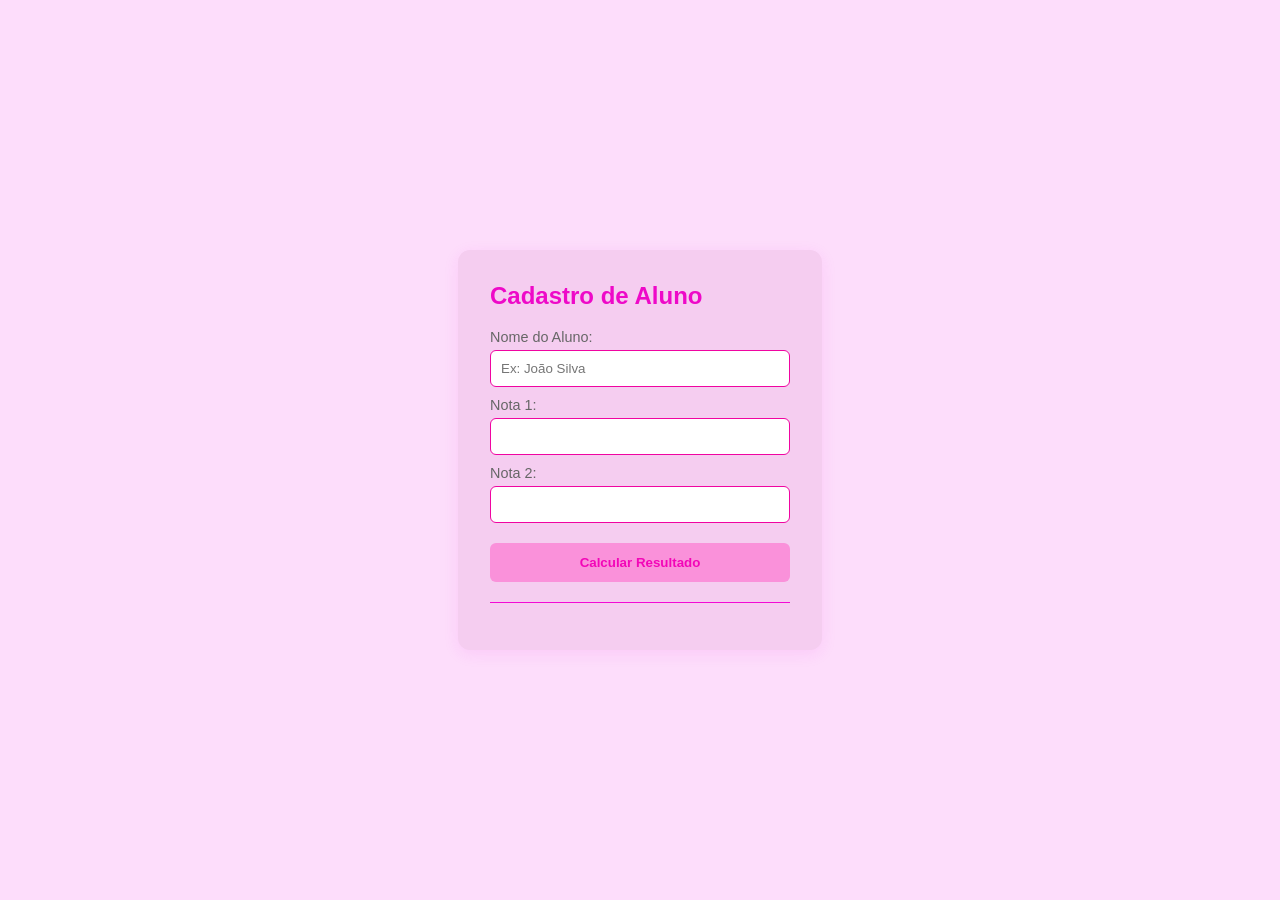
<file: Cadastro-de-Alunos/index.html>
<!DOCTYPE html>
<html lang="pt-br">
<head>
    <meta charset="UTF-8">
    <meta name="viewport" content="width=device-width, initial-scale=1.0">
    <title>Cadastro de Alunos</title>
    <link rel="stylesheet" href="style.css">
</head>
<body>

    <div class="card">
        <h2>Cadastro de Aluno</h2>
        
        <label for="nome">Nome do Aluno:</label>
        <input type="text" id="nome" placeholder="Ex: João Silva">

        <label for="nota1">Nota 1:</label>
        <input type="number" id="nota1" min="0" max="10" step="0.1">

        <label for="nota2">Nota 2:</label>
        <input type="number" id="nota2" min="0" max="10" step="0.1">

        <button onclick="registrarAluno()">Calcular Resultado</button>

        <div id="resultado"></div>
    </div>

    <script src="script.js"></script>
</body>
</html>
</file>
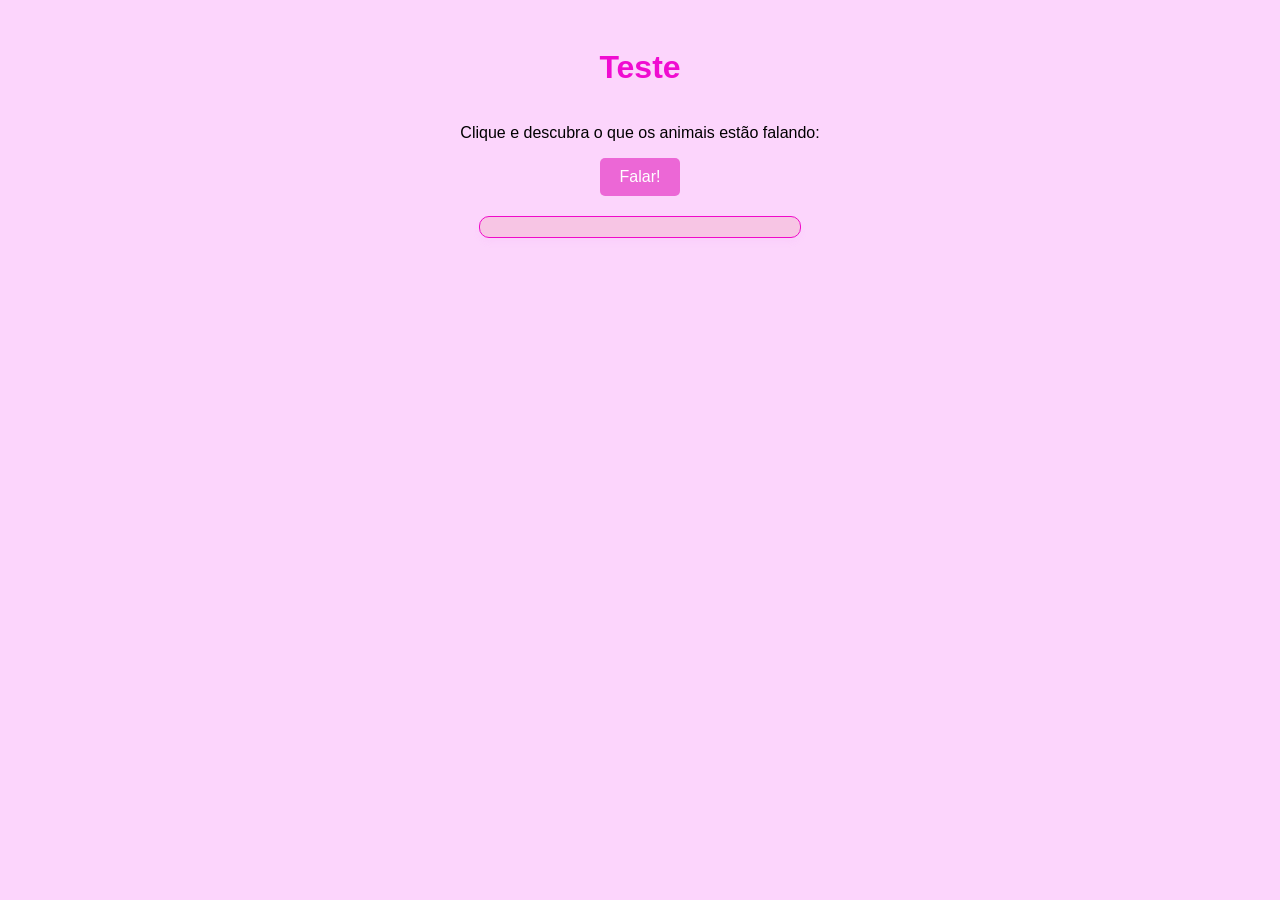
<file: Classe-Animal/index.html>
<!DOCTYPE html>
<html lang="pt-br">
<head>
    <meta charset="UTF-8">
<link rel="stylesheet" href="style.css">

    <title>Classe Animal</title>
    <style>
        body { font-family: sans-serif; padding: 20px; }
        #resultado { 
            margin-top: 20px; 
            padding: 10px; 
            border: 1px solid #f00ac9; 
            background: #f7c5e4; 
        }
        button { padding: 10px 20px; cursor: pointer; }
    </style>
</head>
<body>

    <h1>Teste</h1>
    <p>Clique e descubra o que os animais estão falando:</p>
    
    <button onclick="testarAnimais()">Falar!</button>

    <div id="resultado">
        </div>

    <script src="script.js"></script>
</body>
</html>
</file>
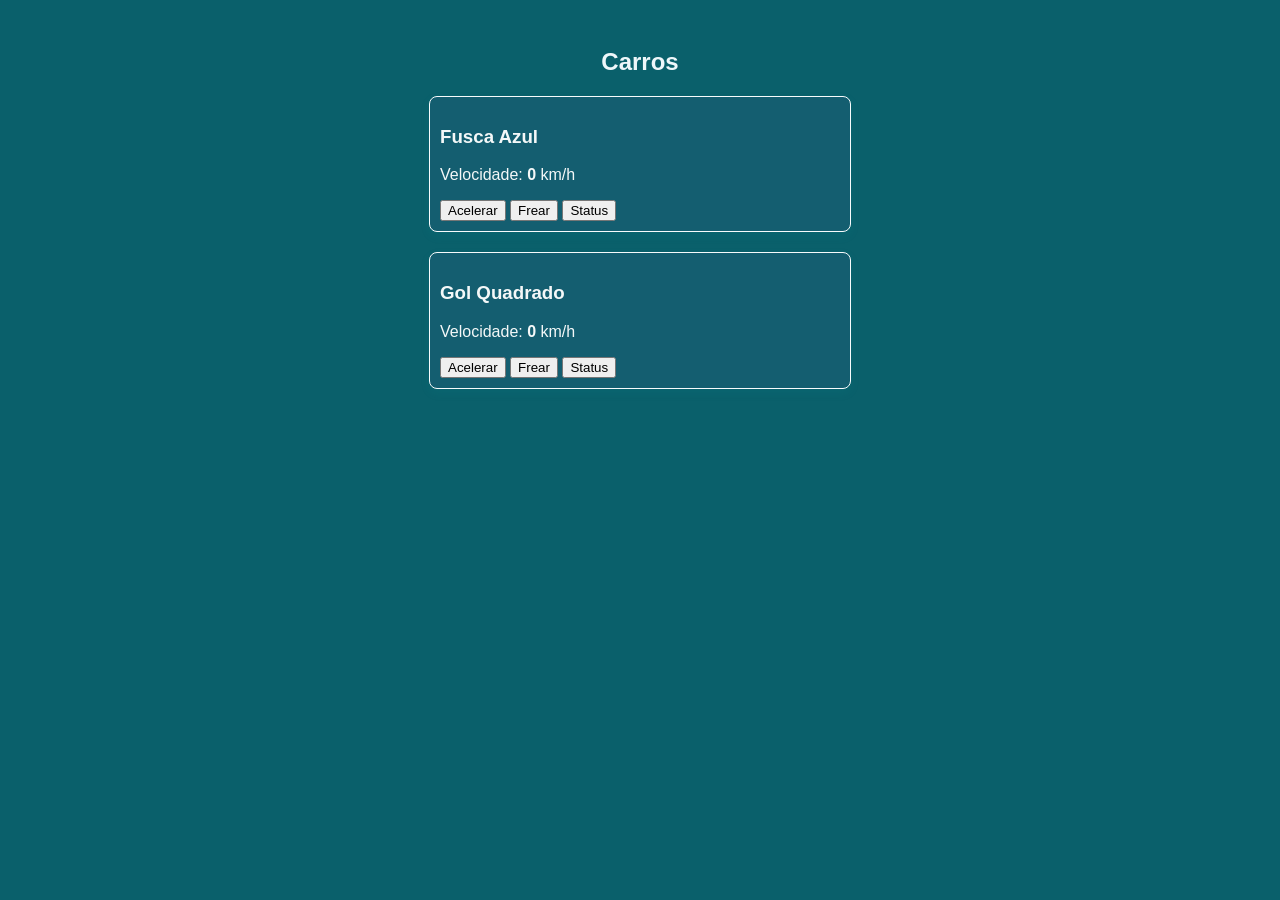
<file: Classe-com-acao/index.html>
<!DOCTYPE html>
<html lang="pt-br">
<head>
    <meta charset="UTF-8">
    <meta name="viewport" content="width=device-width, initial-scale=1.0">
    
    <title>Carros</title>

    <link rel="stylesheet" href="style.css">

    <style>
        .carro-container { margin-bottom: 20px; padding: 10px; border: 1px solid #f7fbfc; border-radius: 8px; }
    </style>
</head>
<body>

    <h2>Carros</h2>

    <div class="carro-container">
        <h3>Fusca Azul</h3>
        <p>Velocidade: <strong id="vel-fusca">0</strong> km/h</p>
        <button onclick="fusca.acelerar('vel-fusca')">Acelerar</button>
        <button onclick="fusca.frear('vel-fusca')">Frear</button>
        <button onclick="fusca.mostrarVelocidade()">Status</button>
    </div>

    <div class="carro-container">
        <h3>Gol Quadrado</h3>
        <p>Velocidade: <strong id="vel-gol">0</strong> km/h</p>
        <button onclick="gol.acelerar('vel-gol')">Acelerar</button>
        <button onclick="gol.frear('vel-gol')">Frear</button>
        <button onclick="gol.mostrarVelocidade()">Status</button>
    </div>

    <script src="script.js"></script>
</body>
</html>
</file>
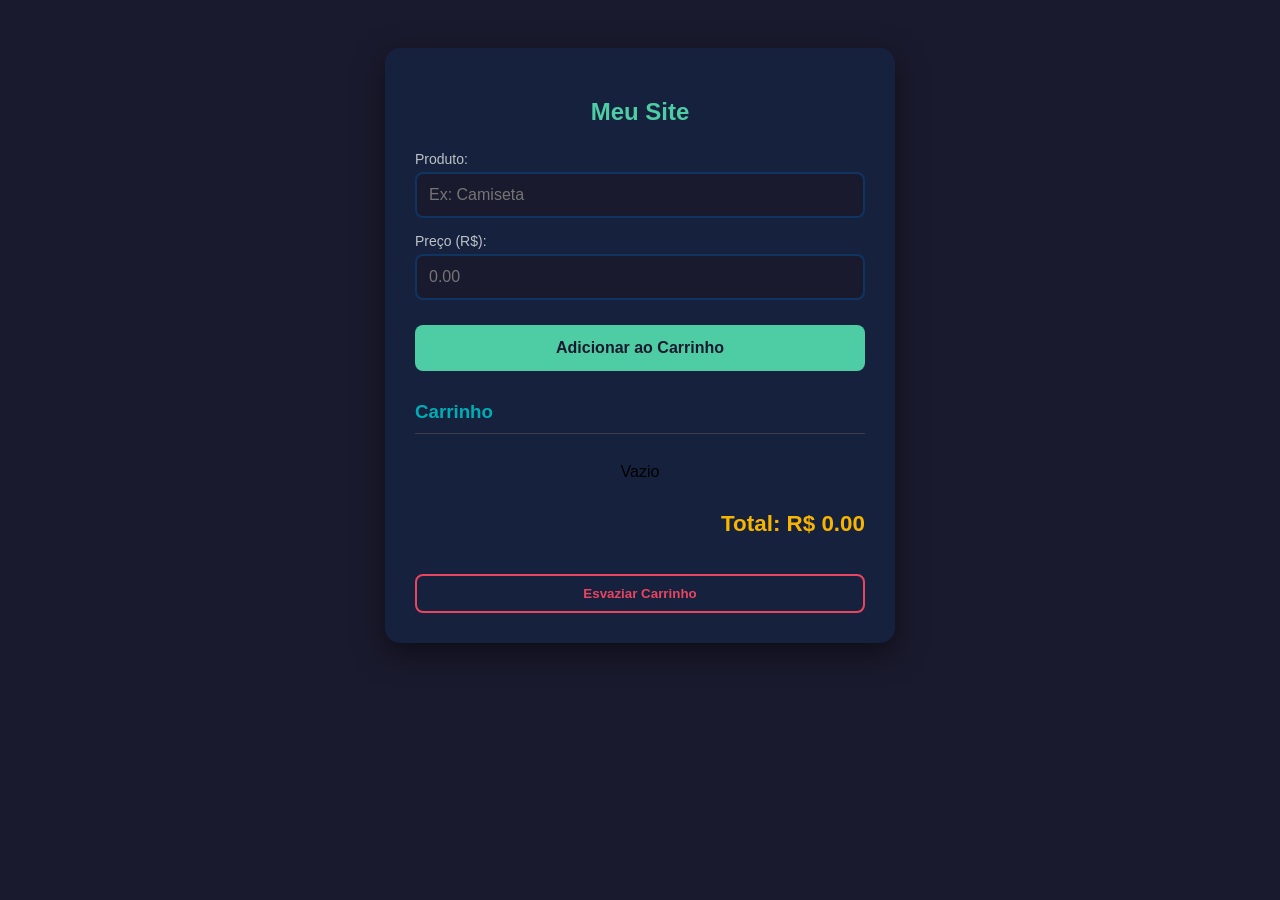
<file: Mini-site/index.html>
<!DOCTYPE html>
<html lang="pt-br">
<head>
    <meta charset="UTF-8">
    <meta name="viewport" content="width=device-width, initial-scale=1.0">
    <title>Mini Site</title>
    <style>
    
        body { 
            font-family: 'Segoe UI', sans-serif; 
            padding: 40px 20px; 
            background-color: #1a1a2e; 
            display: flex;
            justify-content: center;
        }
        
   
        .container { 
            width: 100%;
            max-width: 450px; 
            background: #16213e;
            padding: 30px; 
            border-radius: 15px; 
            box-shadow: 0 10px 30px rgba(0,0,0,0.5); 
        }
        
        h2 { color: #4ecca3; text-align: center; margin-bottom: 25px; }
        h3 { color: #00adb5; border-bottom: 1px solid #393e46; padding-bottom: 10px; }

    
        .input-group { margin-bottom: 15px; }
        
        label { display: block; margin-bottom: 5px; color: #bdc3c7; font-size: 14px; }

        input { 
            width: 100%; 
            padding: 12px; 
            border: 2px solid #0f3460;
            border-radius: 8px; 
            box-sizing: border-box; 
            background-color: #1a1a2e; 
            color: #00adb5;
            font-size: 16px;
            outline: none;
            transition: 0.3s;
        }
        
        input:focus { border-color: #4ecca3; }

    
        .btn-add { 
            width: 100%; 
            padding: 14px; 
            background-color: #4ecca3; 
            color: #1a1a2e; 
            border: none; 
            border-radius: 8px; 
            cursor: pointer; 
            font-weight: bold;
            font-size: 16px;
            margin-top: 10px;
            transition: 0.3s;
        }
        
        .btn-clear { 
            width: 100%; 
            padding: 10px; 
            background-color: transparent; 
            color: #e94560; 
            border: 2px solid #e94560; 
            border-radius: 8px; 
            cursor: pointer; 
            margin-top: 15px;
            font-weight: bold;
        }
        
        button:hover { opacity: 0.8; transform: scale(0.98); }

       
        #resumo { margin-top: 30px; }
        
        #lista-itens p {
            background: #0f3460;
            padding: 10px;
            border-radius: 5px;
            margin-bottom: 5px;
            display: flex;
            justify-content: space-between;
        }

        .total { 
            font-weight: bold; 
            font-size: 1.4em; 
            margin-top: 20px; 
            color: #f8b500; 
            text-align: right;
        }
    </style>
</head>
<body>

    <div class="container">
        <h2>Meu Site</h2>
        
        <div class="input-group">
            <label>Produto:</label>
            <input type="text" id="nome" placeholder="Ex: Camiseta">
        </div>

        <div class="input-group">
            <label>Preço (R$):</label>
            <input type="number" id="preco" placeholder="0.00">
        </div>

        <button class="btn-add" onclick="adicionar()">Adicionar ao Carrinho</button>

        <div id="resumo">
            <h3>Carrinho</h3>
            <div id="lista-itens">
                <p style="background:none; justify-content:center;">Vazio</p>
            </div>
            <p class="total">Total: R$ <span id="valor-total">0.00</span></p>
        </div>

        <button class="btn-clear" onclick="limpar()">Esvaziar Carrinho</button>
    </div>

    <script src="script.js"></script>
</body>
</html>
</file>
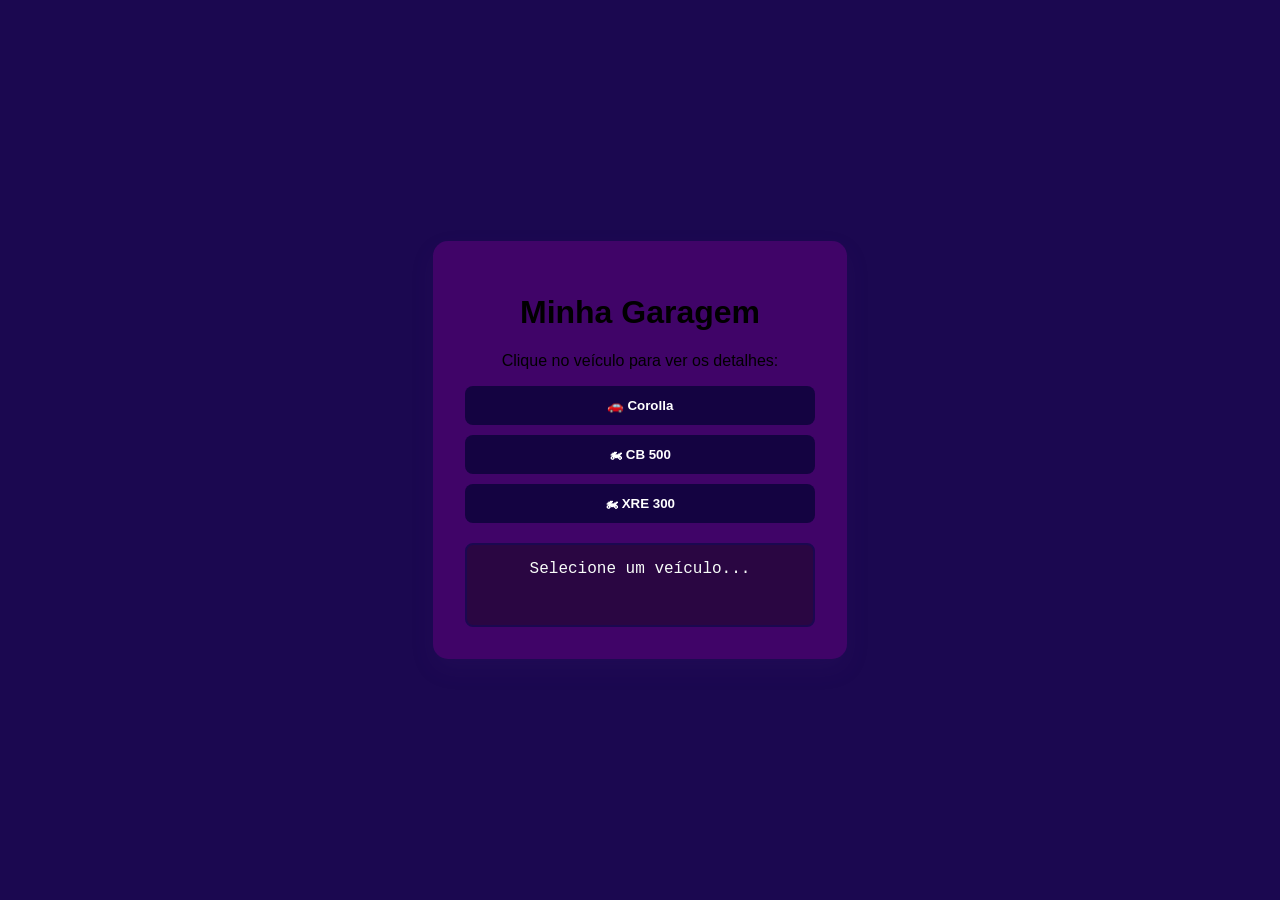
<file: Sistema-de-Veiculos/index.html>
<!DOCTYPE html>
<html lang="pt-br">
<head>
    <meta charset="UTF-8">
    <meta name="viewport" content="width=device-width, initial-scale=1.0">
    <title>Garagem</title>
    <link rel="stylesheet" href="style.css">
</head>
<body>

    <div class="card">
        <h1>Minha Garagem</h1>
        <p>Clique no veículo para ver os detalhes:</p>
        
        <div class="menu-veiculos">
            <button onclick="mostrarInfo('carro')">🚗 Corolla</button>
            <button onclick="mostrarInfo('moto1')">🏍 CB 500</button>
            <button onclick="mostrarInfo('moto2')">🏍 XRE 300</button>
        </div>

        <div id="resultado" class="console-output">
            Selecione um veículo...
        </div>
    </div>

    <script src="script.js"></script>
</body>
</html>
</file>
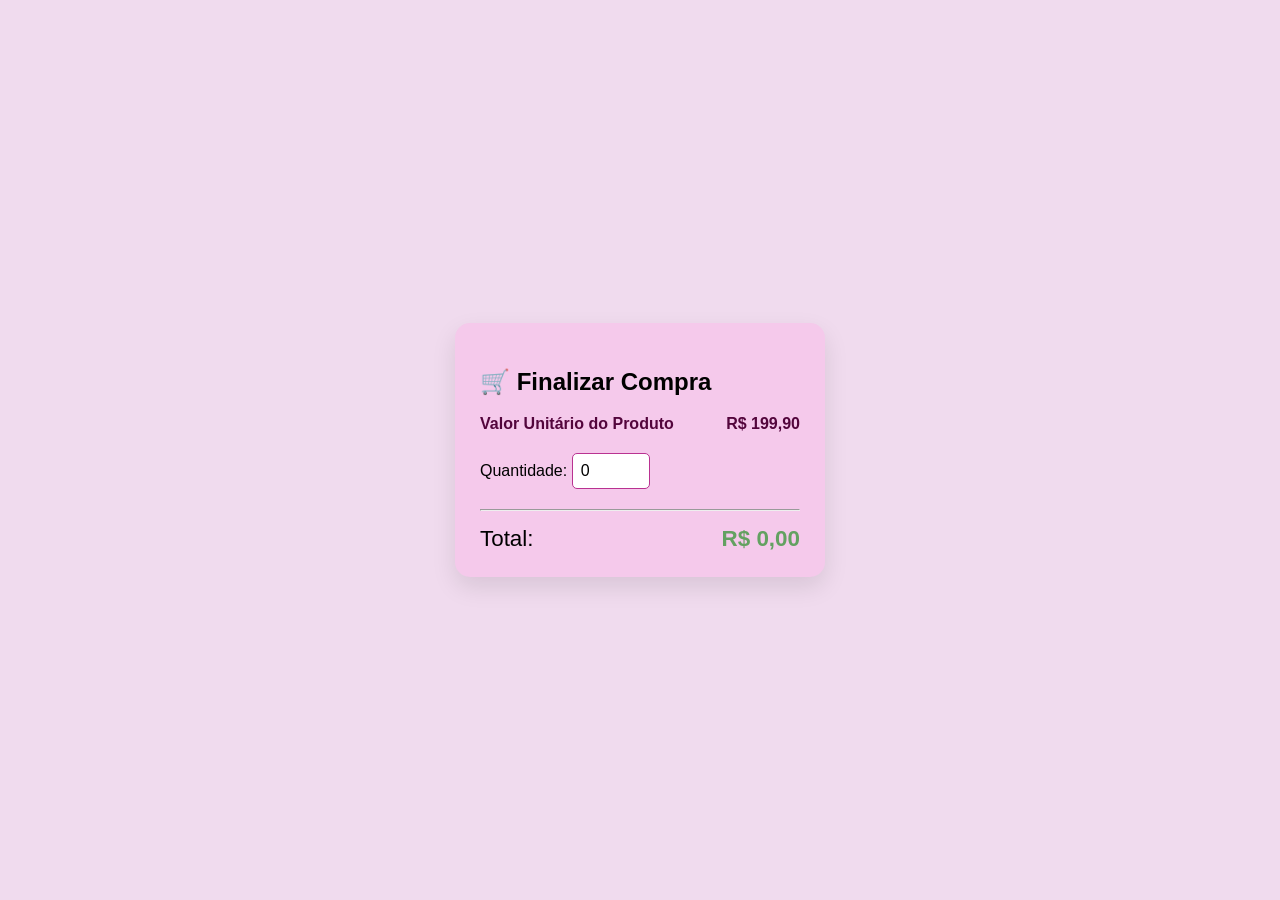
<file: Sistema_de_Produtos/index.html>
<!DOCTYPE html>
<html lang="pt-br">
<head>
    <meta charset="UTF-8">
    <title>Sistema de Produtos Dinâmico</title>
    <link rel="stylesheet" href="style.css">
</head>
<body>

    <div class="card">
        <h2>🛒 Finalizar Compra</h2>
        
        <div class="item-info">
            <span id="nome-produto">Produto</span>
            <span id="preco-unitario">R$ 0,00</span>
        </div>

        <div class="controle-quantidade">
            <label for="qtd">Quantidade:</label>
            <input type="number" id="qtd" value="0" min="0">
        </div>

        <hr>

        <div class="total-container">
            <span>Total:</span>
            <span id="valor-total" class="total-destaque">R$ 0,00</span>
        </div>
    </div>

    <script src="script.js" defer></script>
</body>
</html>
</file>
<file: Cadastro-de-Alunos/style.css>
body {
    font-family: 'Segoe UI', Tahoma, Geneva, Verdana, sans-serif;
    background-color: #fdddfb;
    display: flex;
    justify-content: center;
    align-items: center;
    height: 100vh;
    margin: 0;
}

.card {
    background: rgb(245, 205, 240);
    padding: 2rem;
    border-radius: 12px;
    box-shadow: 0 4px 15px rgba(233, 39, 223, 0.1);
    width: 300px;
}

h2 { color: #ee09c8; margin-top: 0; }

label { display: block; margin-top: 10px; font-size: 0.9rem; color: #666; }

input {
    width: 100%;
    padding: 10px;
    margin-top: 5px;
    border: 1px solid #f004a1;
    border-radius: 6px;
    box-sizing: border-box; /* Garante que o padding não aumente a largura */
}

button {
    width: 100%;
    padding: 12px;
    margin-top: 20px;
    background-color: #fa91da;
    color: rgb(243, 6, 184);
    border: none;
    border-radius: 6px;
    cursor: pointer;
    font-weight: bold;
    transition: background 0.3s;
}

button:hover { background-color: #f688fa; }

#resultado {
    margin-top: 20px;
    padding-top: 15px;
    border-top: 1px solid #f30ad4;
    text-align: center;
}

.aprovado { color: #28a745; font-weight: bold; }
.reprovado { color: #dc3545; font-weight: bold; }
</file>
<file: Classe-Animal/style.css>
body {
    font-family: 'Segoe UI', Tahoma, Geneva, Verdana, sans-serif;
    background-color: #fcd5fc; 
    display: flex;
    flex-direction: column;
    align-items: center;
    padding-top: 50px;
}


h1 {
    color: #f00cd1;
}


button {
    background-color: #ec67d6;
    color: white;
    border: none;
    padding: 12px 24px;
    font-size: 16px;
    border-radius: 5px;
    cursor: pointer;
    transition: background 0.3s ease;
}

button:hover {
    background-color: #921f6c;
}

#resultado {
    margin-top: 30px;
    background-color: #fac6ea;
    padding: 20px;
    border-radius: 10px;
    box-shadow: 0 4px 6px rgba(239, 161, 247, 0.1);
    width: 300px;
    text-align: center;
}
</file>
<file: Classe-com-acao/style.css>
body {
    font-family: 'Segoe UI', Tahoma, Geneva, Verdana, sans-serif;
  
    background-color: #0a606b; 
    display: flex;
    flex-direction: column;
    align-items: center;
    padding: 20px;
    color: #89dee4; 
}

h2 {

    color: #eef7fa; 
    margin-bottom: 20px;
}

.carro-container {
    background-color: #145e70; 
    border-radius: 12px;
    box-shadow: 0 4px 10px rgba(9, 144, 161, 0.1);
    padding: 20px; 
    
   
    color: #f4f8f8; 
    max-width: 400px;
    width: 100%;
}
</file>
<file: Sistema-de-Veiculos/style.css>
body {
    font-family: 'Segoe UI', sans-serif;
    background-color: #1b0850;
    display: flex;
    justify-content: center;
    align-items: center;
    height: 100vh;
    margin: 0;
}

.card {
    background: #400468;
    padding: 2rem;
    border-radius: 15px;
    box-shadow: 0 10px 25px rgba(81, 37, 131, 0.1);
    text-align: center;
    width: 350px;
}

.menu-veiculos {
    display: flex;
    flex-direction: column;
    gap: 10px;
    margin-bottom: 20px;
}

button {
    padding: 12px;
    border: none;
    border-radius: 8px;
    background-color: #140341;
    color: white;
    font-weight: bold;
    cursor: pointer;
    transition: background 0.3s;
}

button:hover {
    background-color: #600f96;
}

.console-output {
    background-color: #2a0642;
    color: #f8fcf9; /* Verde Matrix */
    padding: 15px;
    border-radius: 8px;
    font-family: 'Courier New', monospace;
    min-height: 50px;
    border: 2px solid #1b0850;
}
</file>
<file: Sistema_de_Produtos/style.css>
body {
    font-family: 'Segoe UI', sans-serif;
    background-color: #b144a831;
    display: flex;
    justify-content: center;
    align-items: center;
    height: 100vh;
    margin: 0;
}

.card {
    background: rgb(245, 201, 235);
    padding: 25px;
    border-radius: 15px;
    box-shadow: 0 10px 25px rgba(0,0,0,0.1);
    width: 320px;
}

.item-info {
    display: flex;
    justify-content: space-between;
    margin-bottom: 20px;
    font-weight: bold;
    color: #53053c;
}

.controle-quantidade {
    margin: 20px 0;

}

input[type="number"] {
    padding: 8px;
    width: 60px;
    border: 1px solid #b93291;
    border-radius: 5px;
    font-size: 1rem;
}

.total-container {
    display: flex;
    justify-content: space-between;
    font-size: 1.4rem;
    margin-top: 15px;
}

.total-destaque {
    color: #63a161;
    font-weight: 800;
}
</file>
